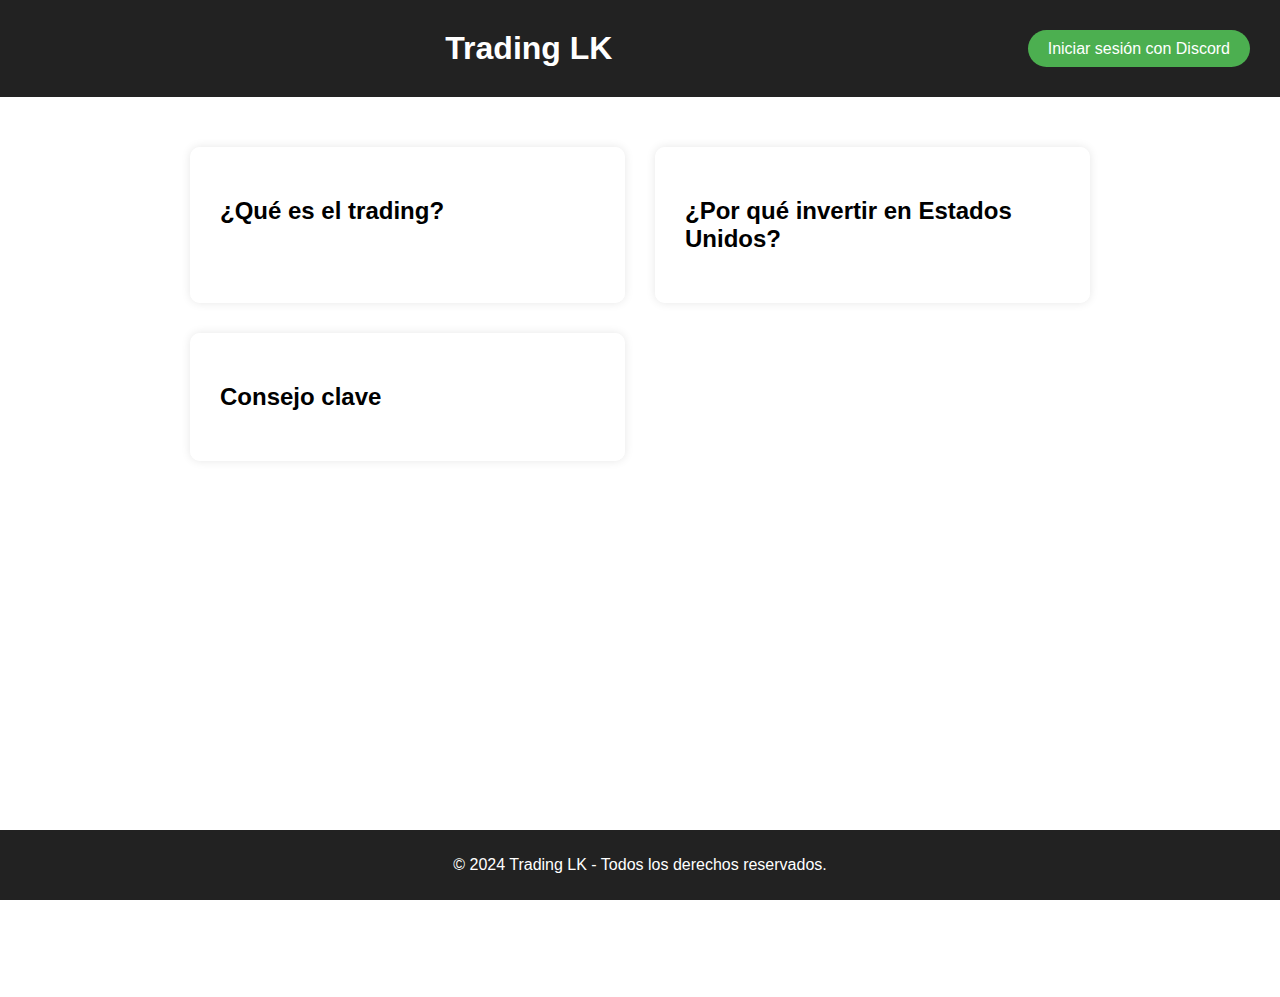
<file: index.html>
<!DOCTYPE html>
<html lang="es">
<head>
    <meta charset="UTF-8">
    <meta name="viewport" content="width=device-width, initial-scale=1.0">
    <title>Trading LK </title>
    <link rel="stylesheet" href="styles.css">
</head>
<body>
    <header>
        <h1>Trading LK</h1>
        <div class="login">
            <a href="https://discord.com/api/oauth2/authorize?client_id=1244651949379293185&redirect_uri=https://thelokiiy.github.io/DiscordLK/index_logged_in.html&response_type=code&scope=identify">Iniciar sesión con Discord</a>
        </div>
    </header>
    <section class="background">
        <div class="container">
            <div class="card">
                <h2>¿Qué es el trading?</h2>
                <p class="hidden-info">El trading es una actividad que consiste en la compra y venta de activos financieros, como acciones, divisas, criptomonedas, entre otros, con el objetivo de obtener ganancias a partir de las fluctuaciones en sus precios.</p>
            </div>
            <div class="card">
                <h2>¿Por qué invertir en Estados Unidos?</h2>
                <p class="hidden-info">Amplia diversidad de empresas cotizadas en bolsa. Regulaciones financieras sólidas que brindan seguridad a los inversores. Acceso a tecnología innovadora y sectores de crecimiento. Posibilidad de diversificar tu cartera de inversiones.</p>
            </div>
            <div class="card">
                <h2>Consejo clave</h2>
                <p class="hidden-info">Recuerda siempre investigar y educarte antes de realizar cualquier inversión. La información y la formación son clave para el éxito en el mundo de las inversiones y el trading. ¡Atrévete a explorar nuevas oportunidades y alcanzar tus metas financieras!</p>
            </div>
        </div>
    </section>
    <footer class="footer">
        <p>© 2024 Trading LK - Todos los derechos reservados.</p>
    </footer>
</body>
</html>
</file>
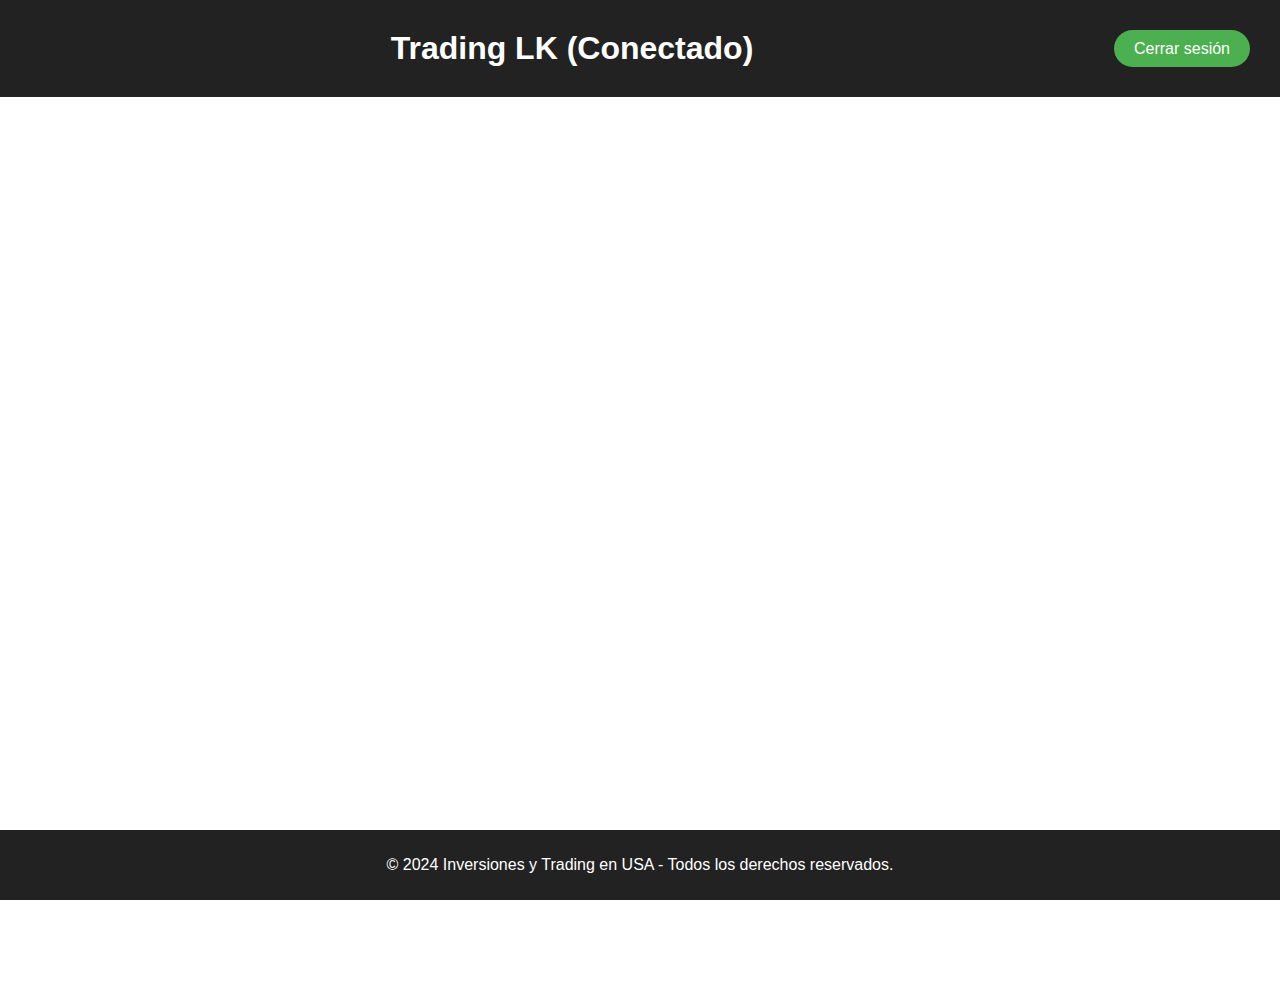
<file: index_logged_in.html>
<!DOCTYPE html>
<html lang="es">
<head>
    <meta charset="UTF-8">
    <meta name="viewport" content="width=device-width, initial-scale=1.0">
    <title>Inversiones y Trading en USA (Conectado)</title>
    <link rel="stylesheet" href="styles.css">
</head>
<body>
    <header>
        <h1>Trading LK (Conectado)</h1>
        <div class="login">
            <a href="index.html">Cerrar sesión</a> <!-- Enlaza al index.html -->
        </div>
    </header>
    <section class="background">
        <div class="container">
            <!-- Información adicional para usuarios conectados -->
        </div>
    </section>
    <footer class="footer">
        <p>© 2024 Inversiones y Trading en USA - Todos los derechos reservados.</p>
    </footer>
</body>
</html>
</file>
<file: styles.css>
body {
    font-family: Arial, sans-serif;
    margin: 0;
    padding: 0;
}

header {
    background-color: #222;
    color: #fff;
    padding: 30px;
    display: flex;
    justify-content: space-between;
    align-items: center;
}

h1 {
    margin: 0;
    font-family: 'Arial Black', sans-serif;
    font-size: 32px;
    flex-grow: 1;
    text-align: center;
}

.login a {
    color: #fff;
    text-decoration: none;
    padding: 10px 20px;
    border-radius: 20px;
    background-color: #4CAF50;
}

.login a:hover {
    background-color: #45a049;
}

.background {
    background-image: url('https://t3.ftcdn.net/jpg/05/66/27/56/360_F_566275602_ewJ3sgEV27DQhETyuen8JHrVFM90rBhm.jpg');
    background-size: cover;
    background-position: center;
    height: 100vh;
}

.container {
    max-width: 900px;
    margin: auto;
    padding-top: 50px;
    display: grid;
    grid-gap: 30px;
    grid-template-columns: repeat(auto-fit, minmax(300px, 1fr));
    justify-content: center; /* Añadimos este ajuste para centrar las tarjetas horizontalmente */
}

.card {
    background-color: rgba(255, 255, 255, 0.9);
    padding: 30px;
    border-radius: 10px;
    box-shadow: 0 0 10px rgba(0, 0, 0, 0.1);
    transition: transform 0.3s ease;
    cursor: pointer;
}

.card:hover {
    transform: scale(1.05);
}

.hidden-info {
    display: none;
}

.card:hover .hidden-info {
    display: block;
}

.red-text {
    color: #e60000;
}

.bold {
    font-weight: bold;
}

.footer {
    background-color: #222;
    color: #fff;
    text-align: center;
    padding: 10px 0;
    position: fixed;
    bottom: 0;
    width: 100%;
}
</file>
